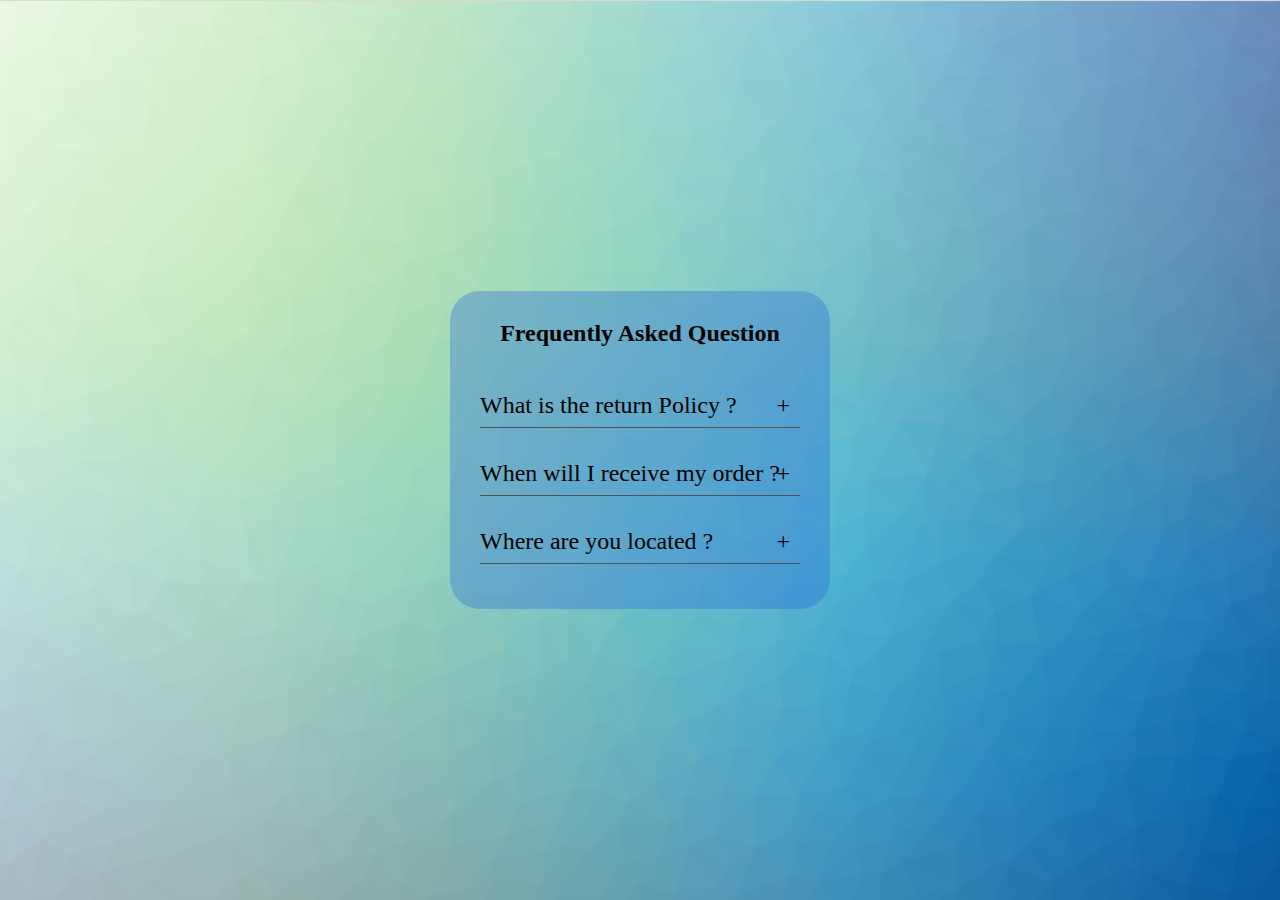
<file: accordion/index.html>
<!DOCTYPE html>
<html lang="en">
	<head>
		<meta charset="UTF-8" />
		<meta http-equiv="X-UA-Compatible" content="IE=edge" />
		<meta name="viewport" content="width=device-width, initial-scale=1.0" />
		<link rel="stylesheet" href="css/style.css" />
		<title>Document</title>
	</head>

	<body>
		<div class="accordion">
			<h2 class="accordion-title">Frequently Asked Question</h2>
			<div class="content-container">
				<div class="question">What is the return Policy ?</div>
				<div class="answer">
					Lorem ipsum dolor sit amet, consectetur adipisicing elit. Alias vitae dolor sit nostrum possimus soluta nesciunt! Cum architecto consequuntur dolorem tempora sit maxime, debitis
					itaque!
				</div>
			</div>
			<div class="content-container">
				<div class="question">When will I receive my order ?</div>
				<div class="answer">
					Lorem ipsum dolor sit amet, consectetur adipisicing elit. Alias vitae dolor sit nostrum possimus soluta nesciunt! Cum architecto consequuntur dolorem tempora sit maxime, debitis
					itaque!
				</div>
			</div>
			<div class="content-container">
				<div class="question">Where are you located ?</div>
				<div class="answer">
					Lorem ipsum dolor sit amet, consectetur adipisicing elit. Alias vitae dolor sit nostrum possimus soluta nesciunt! Cum architecto consequuntur dolorem tempora sit maxime, debitis
					itaque!
				</div>
			</div>
		</div>
		<script src="js/script.js"></script>
	</body>
</html>
</file>
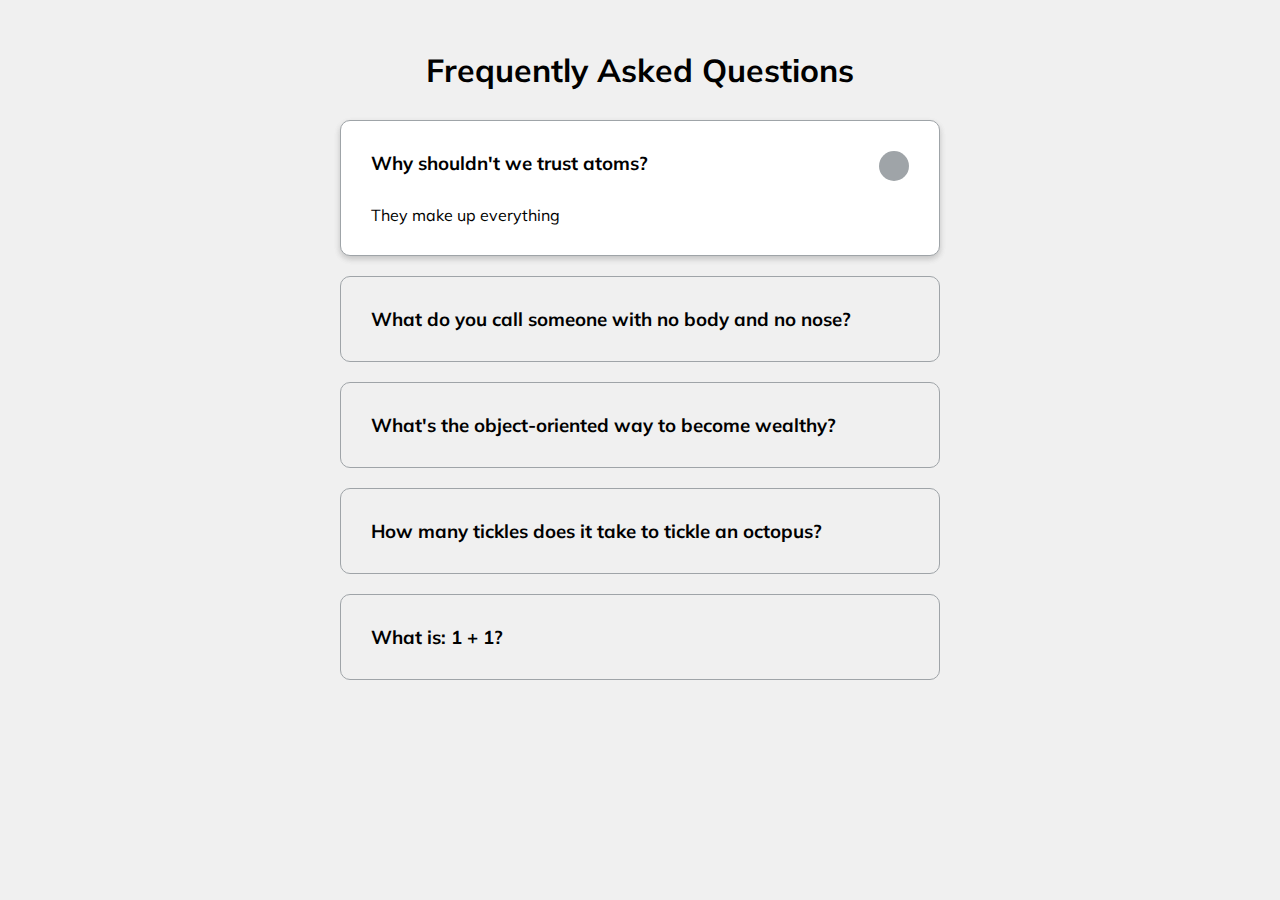
<file: anotherAccordion/index.html>
<!DOCTYPE html>
<html lang="en">
	<head>
		<meta charset="UTF-8" />
		<meta name="viewport" content="width=device-width, initial-scale=1.0" />
		<link
			rel="stylesheet"
			href="https://cdnjs.cloudflare.com/ajax/libs/font-awesome/5.14.0/css/all.min.css"
			integrity="sha512-1PKOgIY59xJ8Co8+NE6FZ+LOAZKjy+KY8iq0G4B3CyeY6wYHN3yt9PW0XpSriVlkMXe40PTKnXrLnZ9+fkDaog=="
			crossorigin="anonymous"
		/>
		<link rel="stylesheet" href="style.css" />
		<title>Form Wave</title>
	</head>
	<body>
		<h1>Frequently Asked Questions</h1>
		<div class="faq-container">
			<div class="faq active">
				<h3 class="faq-title">Why shouldn't we trust atoms?</h3>

				<p class="faq-text">They make up everything</p>

				<button class="faq-toggle">
					<i class="fas fa-chevron-down"></i>
					<i class="fas fa-times"></i>
				</button>
			</div>

			<div class="faq">
				<h3 class="faq-title">What do you call someone with no body and no nose?</h3>
				<p class="faq-text">Nobody knows.</p>
				<button class="faq-toggle">
					<i class="fas fa-chevron-down"></i>
					<i class="fas fa-times"></i>
				</button>
			</div>

			<div class="faq">
				<h3 class="faq-title">What's the object-oriented way to become wealthy?</h3>
				<p class="faq-text">Inheritance.</p>
				<button class="faq-toggle">
					<i class="fas fa-chevron-down"></i>
					<i class="fas fa-times"></i>
				</button>
			</div>

			<div class="faq">
				<h3 class="faq-title">How many tickles does it take to tickle an octopus?</h3>
				<p class="faq-text">Ten-tickles!</p>
				<button class="faq-toggle">
					<i class="fas fa-chevron-down"></i>
					<i class="fas fa-times"></i>
				</button>
			</div>

			<div class="faq">
				<h3 class="faq-title">What is: 1 + 1?</h3>
				<p class="faq-text">Depends on who are you asking.</p>
				<button class="faq-toggle">
					<i class="fas fa-chevron-down"></i>
					<i class="fas fa-times"></i>
				</button>
			</div>
		</div>

		<script src="script.js"></script>
	</body>
</html>
</file>
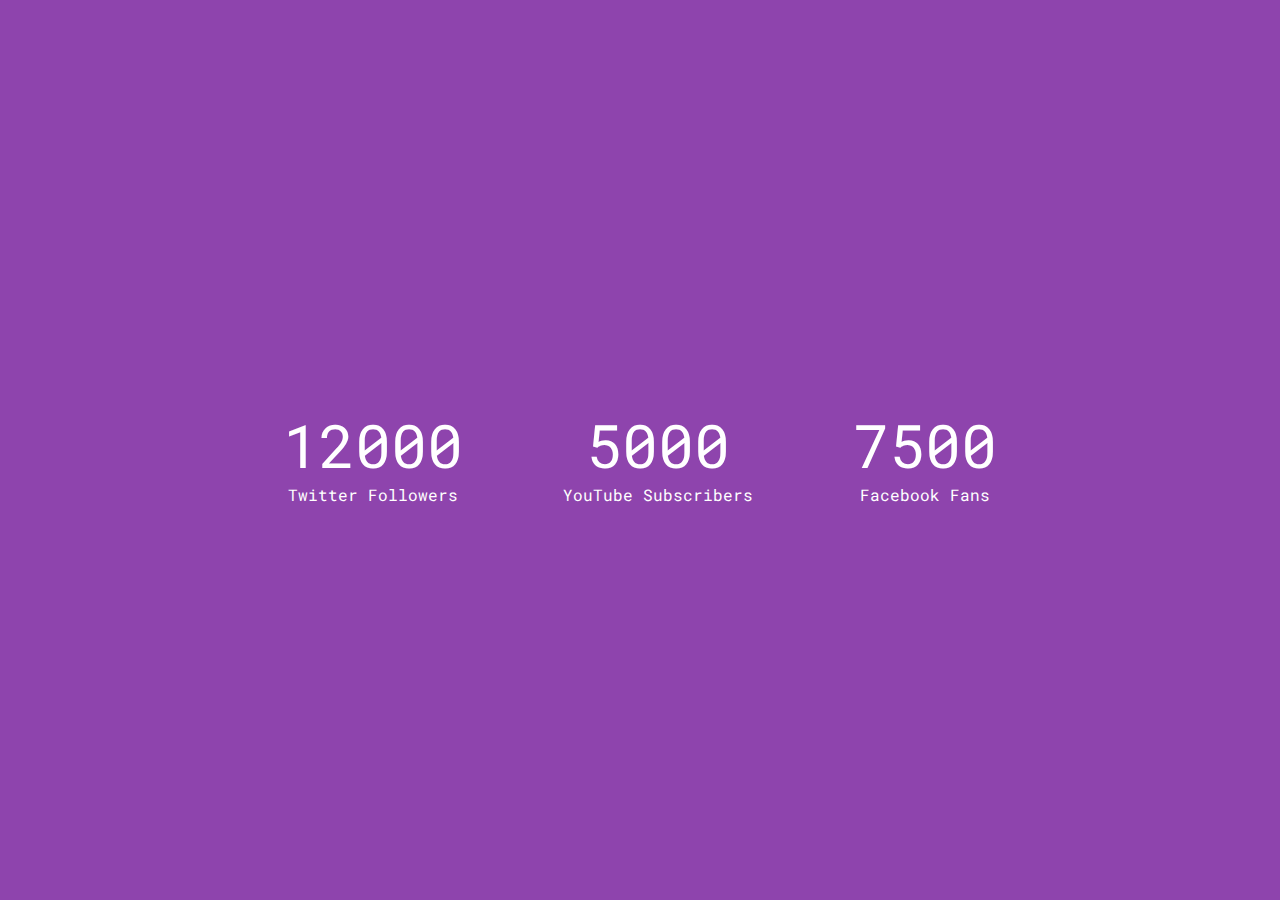
<file: incrementCounter/index.html>
<!DOCTYPE html>
<html lang="en">
	<head>
		<meta charset="UTF-8" />
		<meta name="viewport" content="width=device-width, initial-scale=1.0" />
		<link
			rel="stylesheet"
			href="https://cdnjs.cloudflare.com/ajax/libs/font-awesome/5.14.0/css/all.min.css"
			integrity="sha512-1PKOgIY59xJ8Co8+NE6FZ+LOAZKjy+KY8iq0G4B3CyeY6wYHN3yt9PW0XpSriVlkMXe40PTKnXrLnZ9+fkDaog=="
			crossorigin="anonymous"
		/>
		<link rel="stylesheet" href="style.css" />
		<title>Increment Counter</title>
	</head>
	<body>
		<div class="counter-container">
			<i class="fab fa-twitter fa-3x"></i>
			<div class="counter" data-target="12000"></div>
			<span>Twitter Followers</span>
		</div>

		<div class="counter-container">
			<i class="fab fa-youtube fa-3x"></i>
			<div class="counter" data-target="5000"></div>
			<span>YouTube Subscribers</span>
		</div>

		<div class="counter-container">
			<i class="fab fa-facebook fa-3x"></i>
			<div class="counter" data-target="7500"></div>
			<span>Facebook Fans</span>
		</div>

		<script src="script.js"></script>
	</body>
</html>
</file>
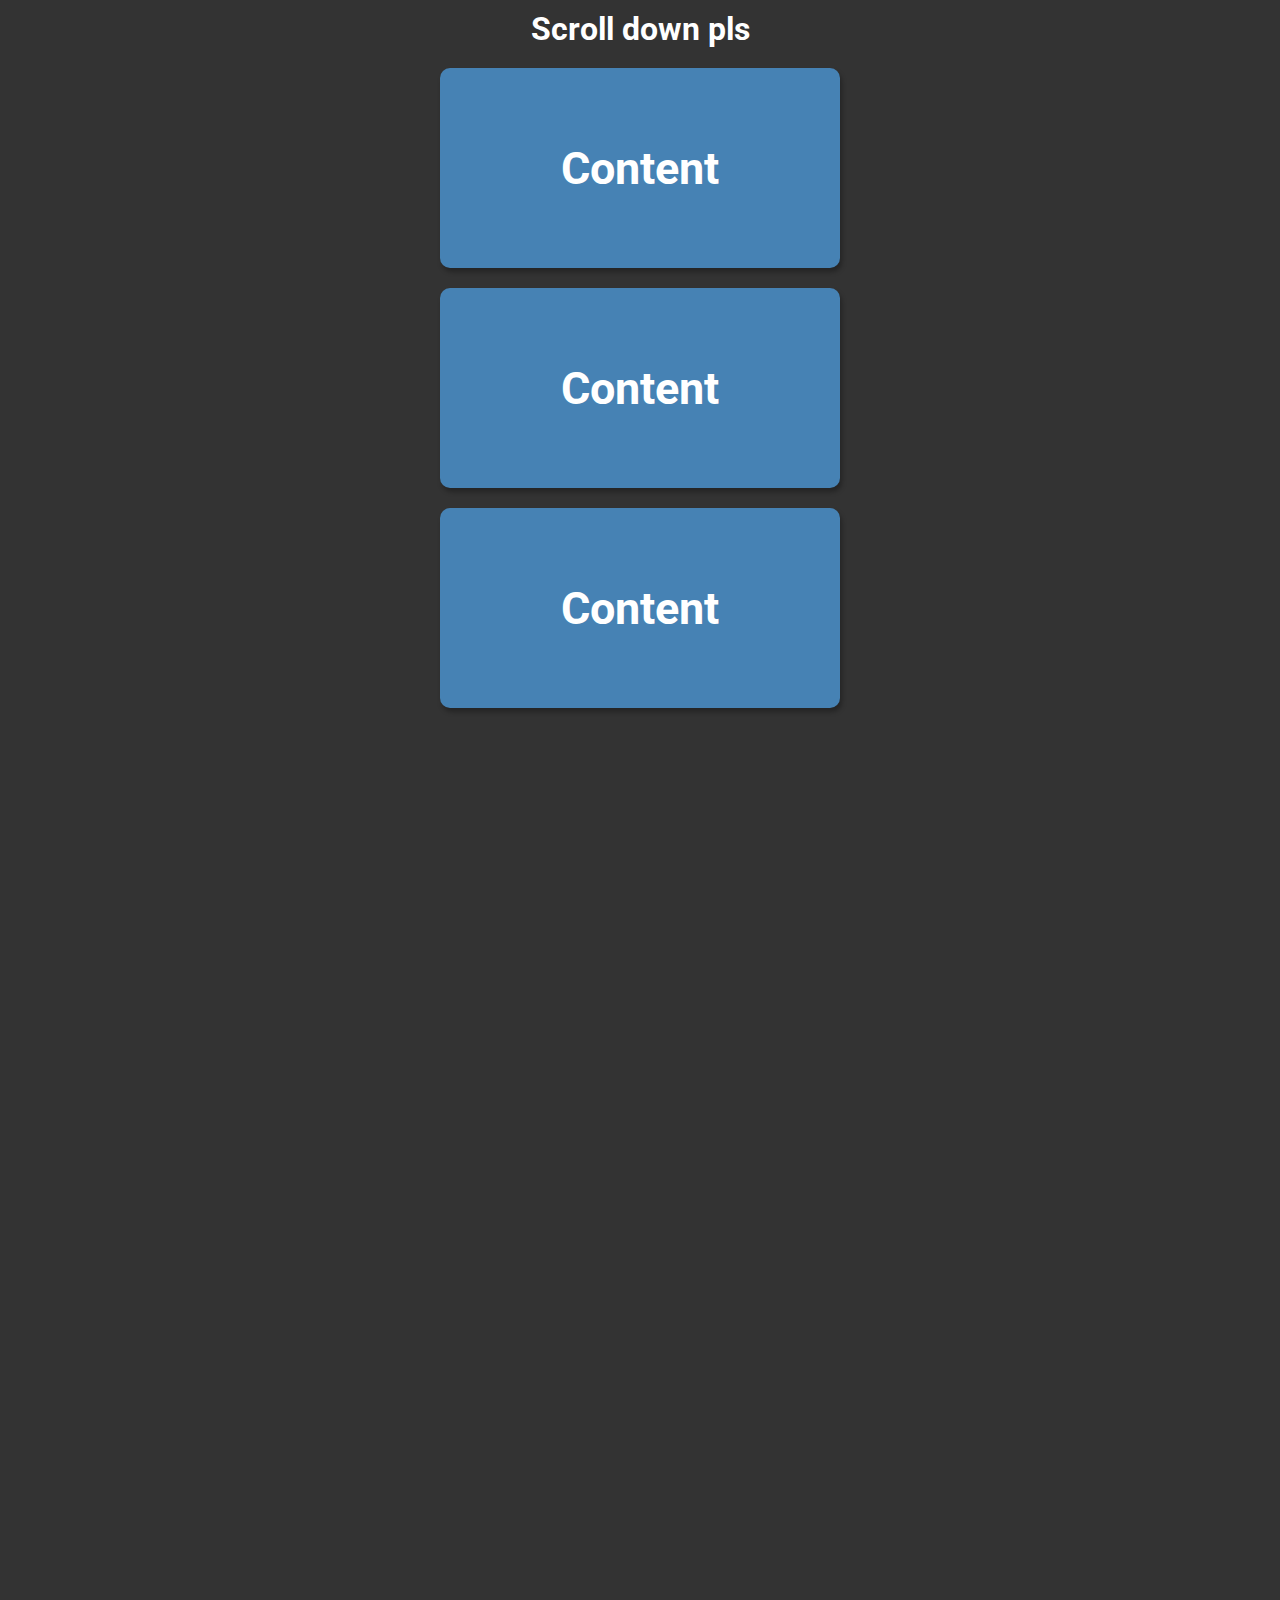
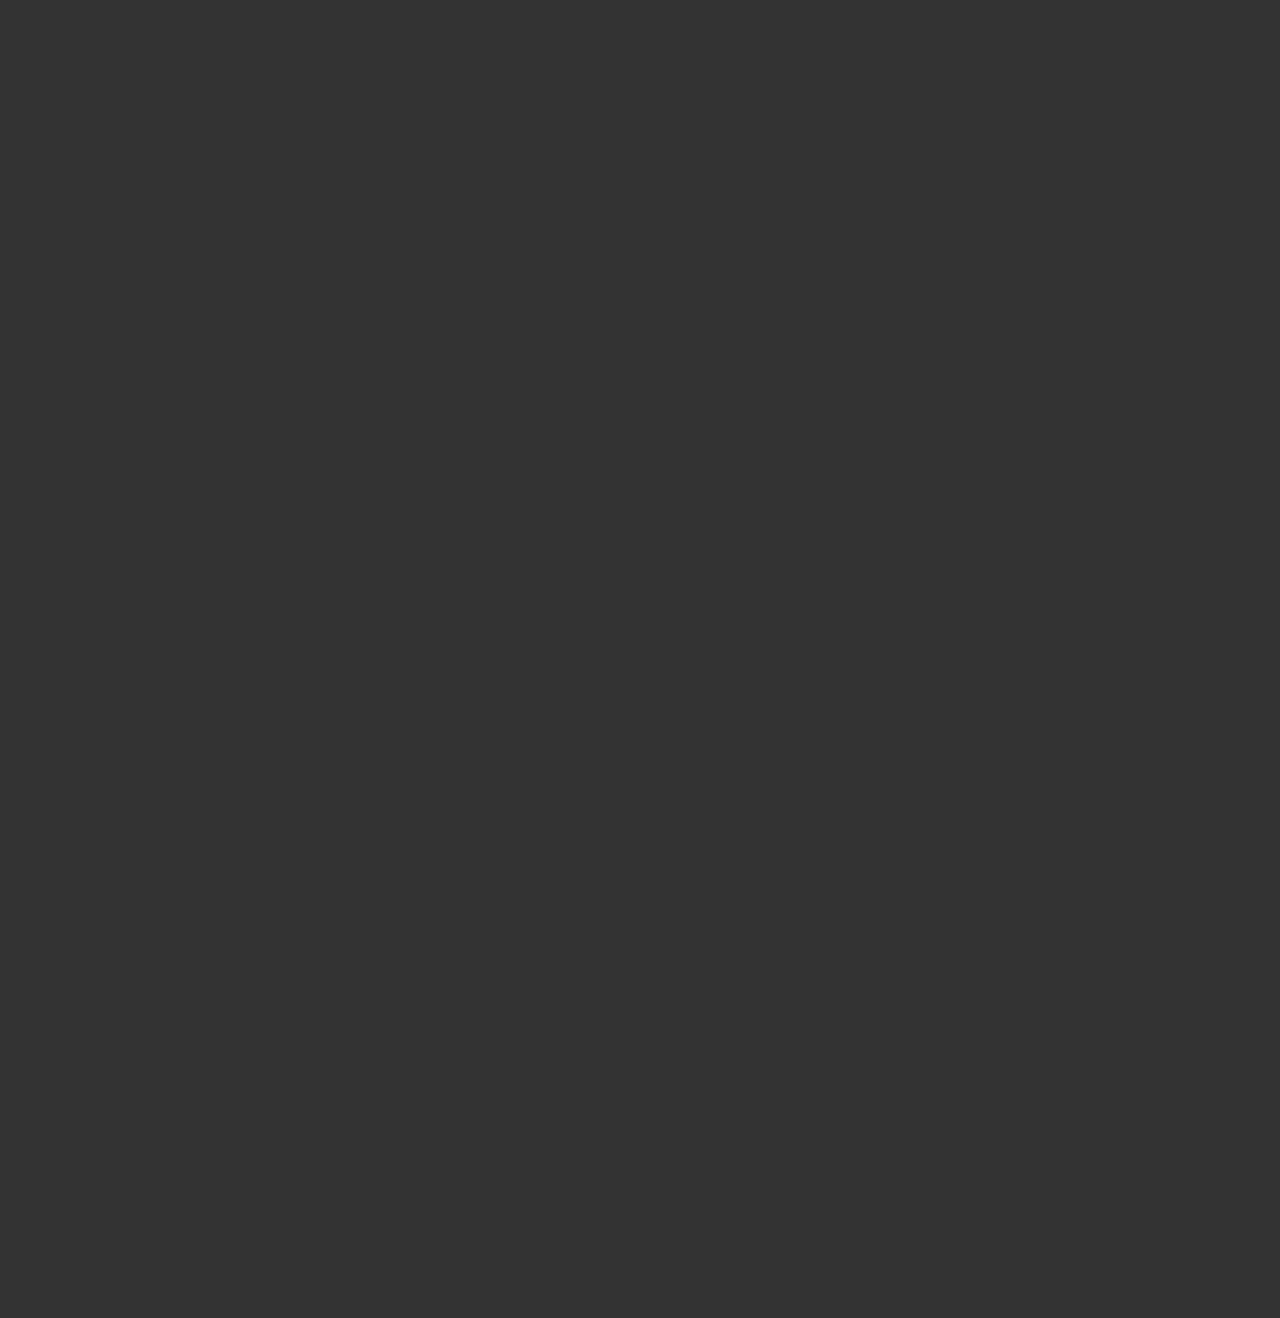
<file: scrollAnimation/index.html>
<!DOCTYPE html>
<html lang="en">
  <head>
    <meta charset="UTF-8" />
    <meta name="viewport" content="width=device-width, initial-scale=1.0" />
    <link rel="stylesheet" href="style.css" />
    <title>Scroll Animation</title>
  </head>
  <body>
    <h1>Scroll down pls</h1>
    <div class="box"><h2>Content</h2></div>
    <div class="box"><h2>Content</h2></div>
    <div class="box"><h2>Content</h2></div>
    <div class="box"><h2>Content</h2></div>
    <div class="box"><h2>Content</h2></div>
    <div class="box"><h2>Content</h2></div>
    <div class="box"><h2>Content</h2></div>
    <div class="box"><h2>Content</h2></div>
    <div class="box"><h2>Content</h2></div>
    <div class="box"><h2>Content</h2></div>
    <div class="box"><h2>Content</h2></div>
    <div class="box"><h2>Content</h2></div>
    <div class="box"><h2>Content</h2></div>

    <script src="script.js"></script>
  </body>
</html>
</file>
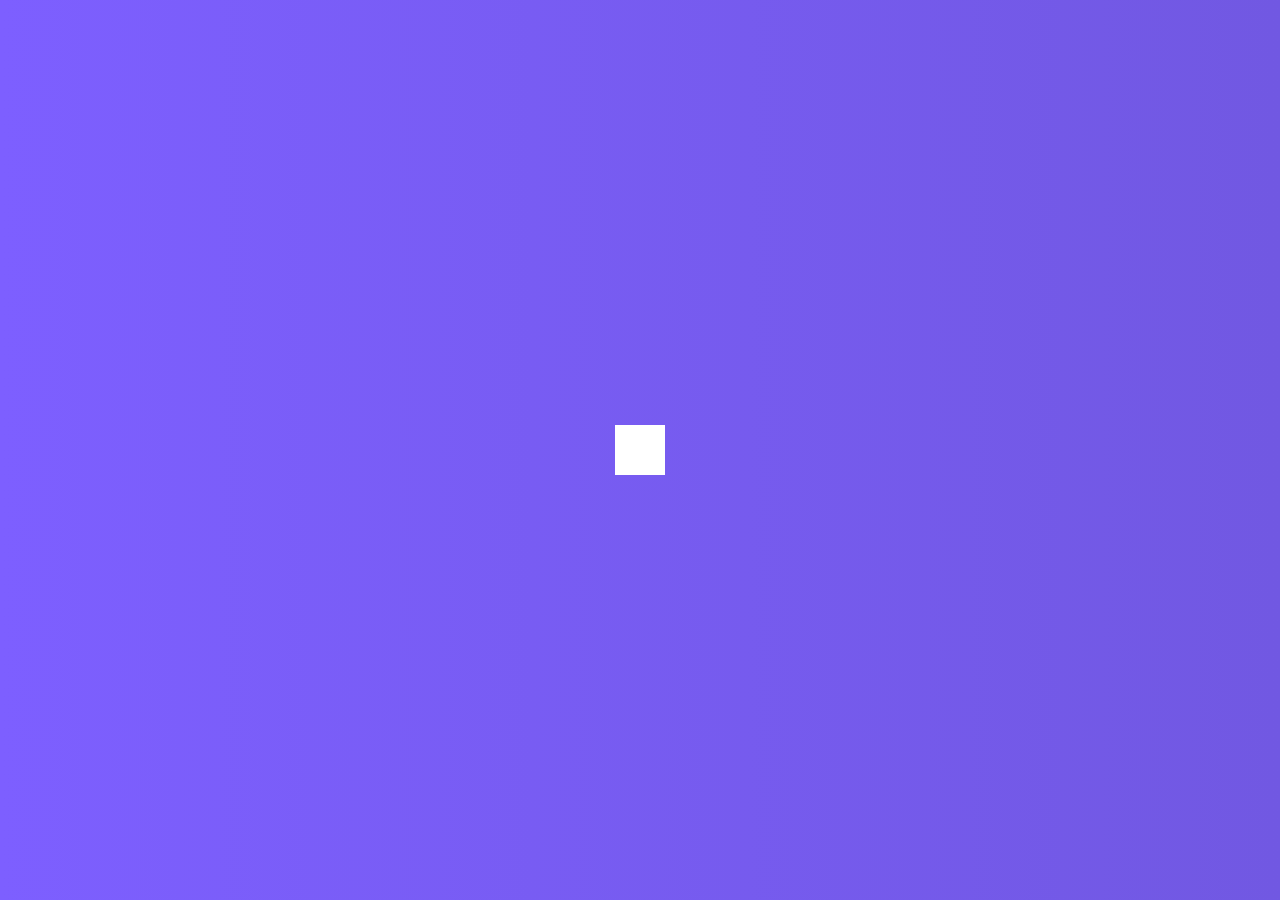
<file: searchWidgetHidden/index.html>
<!DOCTYPE html>
<html lang="en">
  <head>
    <meta charset="UTF-8" />
    <meta name="viewport" content="width=device-width, initial-scale=1.0" />
    <link rel="stylesheet" href="https://cdnjs.cloudflare.com/ajax/libs/font-awesome/5.14.0/css/all.min.css" integrity="sha512-1PKOgIY59xJ8Co8+NE6FZ+LOAZKjy+KY8iq0G4B3CyeY6wYHN3yt9PW0XpSriVlkMXe40PTKnXrLnZ9+fkDaog==" crossorigin="anonymous" />
    <link rel="stylesheet" href="style.css" />
    <title>Hidden Search</title>
  </head>
  <body>
    <div class="search">
      <input type="text" class="input" placeholder="Search...">
      <button class="btn">
        <i class="fas fa-search"></i>
      </button>
    </div>
    <script src="main.js"></script>
  </body>
</html>
</file>
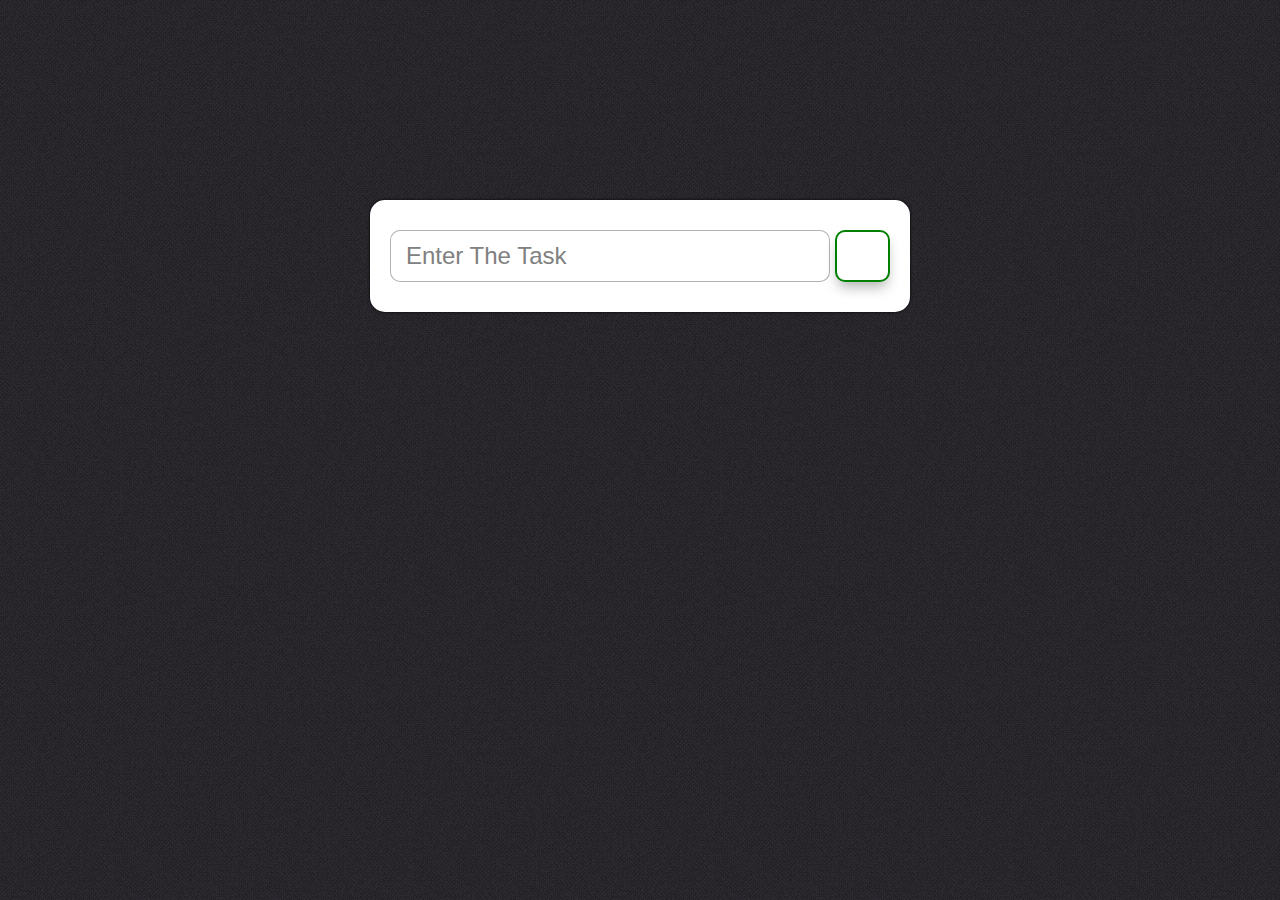
<file: todoList/index.html>
<!DOCTYPE html>
<html lang="en">
	<head>
		<meta charset="UTF-8" />
		<meta http-equiv="X-UA-Compatible" content="IE=edge" />
		<meta name="viewport" content="width=device-width, initial-scale=1.0" />
		<link rel="stylesheet" href="css/style.css" />
		<link
			rel="stylesheet"
			href="https://cdnjs.cloudflare.com/ajax/libs/font-awesome/6.2.0/css/all.min.css"
			integrity="sha512-xh6O/CkQoPOWDdYTDqeRdPCVd1SpvCA9XXcUnZS2FmJNp1coAFzvtCN9BmamE+4aHK8yyUHUSCcJHgXloTyT2A=="
			crossorigin="anonymous"
			referrerpolicy="no-referrer"
		/>
		<title>Document</title>
	</head>
	<body>
		<div class="container">
			<div id="add-task-container">
				<input type="text" placeholder="Enter The Task" id="input-task" />
				<button id="add-task"><i class="fa-solid fa-plus"></i></button>
			</div>

			<div id="task-container"></div>
		</div>
		<script src="js/script.js"></script>
	</body>
</html>
</file>
<file: accordion/css/style.css>
html,
body,
div,
span,
p {
	margin: 0;
	padding: 0;
	border: 0;
	font-size: 100%;
	font: inherit;
	vertical-align: baseline;
}

body {
	line-height: 1;
	background: url(../img/1.png) no-repeat center center/cover;
	height: 100vh;
	display: flex;
	justify-content: center;
	align-items: center;
}

h2 {
	margin: 0;
}

.accordion {
	width: 25%;
	background-color: #2568db57;
	padding: 30px;
	border-radius: 30px;
}

.accordion-title {
	margin-bottom: 30px;
	text-align: center;
}

.question {
	padding: 18px 0 10px 0;
	font-size: 24px;
	cursor: pointer;
	border-bottom: 1px solid #525252;
	position: relative;
}

.question::after {
	content: "+";
	position: absolute;
	right: 10px;
}

.answer {
	padding-top: 15px;
	line-height: 1.3;
	font-size: 18px;
	width: 100%;
	height: 0px;
	overflow: hidden;
	transition: 0.3s;
}

.content-container.active .answer {
	height: 75px;
}

.content-container.active .question::after {
	content: "-";
}

@media (max-width: 1260px) {
	.accordion {
		width: 40%;
	}
}

@media (max-width: 750px) {
	.accordion {
		width: 60%;
	}
}

@media (max-width: 480px) {
	.accordion {
		width: 70%;
	}
}

@media (max-width: 410px) {
	.accordion {
		width: 80%;
	}
}
</file>
<file: anotherAccordion/style.css>
@import url("https://fonts.googleapis.com/css?family=Muli&display=swap");

* {
	box-sizing: border-box;
}

body {
	font-family: "Muli", sans-serif;
	background-color: #f0f0f0;
}

h1 {
	margin: 50px 0 30px;
	text-align: center;
}

.faq-container {
	max-width: 600px;
	margin: 0 auto;
}

.faq {
	background-color: transparent;
	border: 1px solid #9fa4a8;
	border-radius: 10px;
	margin: 20px 0;
	padding: 30px;
	position: relative;
	overflow: hidden;
	transition: 0.3s ease;
}

.faq.active {
	background-color: #fff;
	box-shadow: 0 3px 6px rgba(0, 0, 0, 0.1), 0 3px 6px rgba(0, 0, 0, 0.1);
}

.faq.active::before,
.faq.active::after {
	content: "\f075";
	font-family: "Font Awesome 5 Free";
	color: #2ecc71;
	font-size: 7rem;
	position: absolute;
	opacity: 0.2;
	top: 20px;
	left: 20px;
	z-index: 0;
}

.faq.active::before {
	color: #3498db;
	top: -10px;
	left: -30px;
	transform: rotateY(180deg);
}

.faq-title {
	margin: 0 35px 0 0;
}

.faq-text {
	display: none;
	margin: 30px 0 0;
}

.faq.active .faq-text {
	display: block;
}

.faq-toggle {
	background-color: transparent;
	border: 0;
	border-radius: 50%;
	cursor: pointer;
	display: flex;
	align-items: center;
	justify-content: center;
	font-size: 16px;
	padding: 0;
	position: absolute;
	top: 30px;
	right: 30px;
	height: 30px;
	width: 30px;
}

.faq-toggle:focus {
	outline: 0;
}

.faq-toggle .fa-times {
	display: none;
}

.faq.active .faq-toggle .fa-times {
	color: #fff;
	display: block;
}

.faq.active .faq-toggle .fa-chevron-down {
	display: none;
}

.faq.active .faq-toggle {
	background-color: #9fa4a8;
}
</file>
<file: incrementCounter/style.css>
@import url('https://fonts.googleapis.com/css?family=Roboto+Mono&display=swap');

* {
  box-sizing: border-box;
}

body {
  background-color: #8e44ad;
  color: #fff;
  font-family: 'Roboto Mono', sans-serif;
  display: flex;
  align-items: center;
  justify-content: center;
  height: 100vh;
  margin: 0;
}

.counter-container {
  display: flex;
  flex-direction: column;
  justify-content: center;
  text-align: center;
  margin: 30px 50px;
}

.counter {
  font-size: 60px;
  margin-top: 10px;
}

@media (max-width: 580px) {
  body {
    flex-direction: column;
  }
}
</file>
<file: scrollAnimation/style.css>
@import url('https://fonts.googleapis.com/css2?family=Roboto:wght@400;700&display=swap');

* {
  box-sizing: border-box;
}

body {
  background-color: #333;
  font-family: 'Roboto', sans-serif;
  display: flex;
  flex-direction: column;
  align-items: center;
  justify-content: center;
  margin: 0;
  overflow-x: hidden;
}

h1 {
  margin: 10px;
  color: #fff;
}

.box {
  background-color: steelblue;
  color: #fff;
  display: flex;
  align-items: center;
  justify-content: center;
  width: 400px;
  height: 200px;
  margin: 10px;
  border-radius: 10px;
  box-shadow: 2px 4px 5px rgba(0, 0, 0, 0.3);
  transform: translateX(400%);
  transition: transform 0.4s ease;
}

.box:nth-of-type(even) {
  transform: translateX(-400%);
}

.box.show {
  transform: translateX(0);
}

.box h2 {
  font-size: 45px;
}
</file>
<file: searchWidgetHidden/style.css>
@import url('https://fonts.googleapis.com/css2?family=Roboto:wght@400;700&display=swap');

* {
  box-sizing: border-box;
}

body {
  background-image: linear-gradient(90deg, #7d5fff, #7158e2);
  font-family: 'Roboto', sans-serif;
  display: flex;
  align-items: center;
  justify-content: center;
  height: 100vh;
  overflow: hidden;
  margin: 0;
}

.search {
  position: relative;
  height: 50px;
}

.search .input {
  background-color: #fff;
  border: 0;
  font-size: 18px;
  padding: 15px;
  height: 50px;
  width: 50px;
  transition: width 0.3s ease;
}

.btn {
  background-color: #fff;
  border: 0;
  cursor: pointer;
  font-size: 24px;
  position: absolute;
  top: 0;
  left: 0;
  height: 50px;
  width: 50px;
  transition: transform 0.3s ease;
}

.btn:focus,
.input:focus {
  outline: none;
}

.search.active .input {
  width: 200px;
}

.search.active .btn {
  transform: translateX(198px);
}
</file>
<file: todoList/css/style.css>
html,
body,
div,
span,
p {
	margin: 0;
	padding: 0;
	border: 0;

	font-size: 100%;
	font: inherit;
	vertical-align: baseline;
}

button {
	cursor: pointer;
}

body {
	display: flex;
	justify-content: center;

	margin-top: 200px;
	/* align-items: center; */

	background: url(../img/black-orchid.png);
	background-color: #312d36;
}

#add-task-container {
	display: flex;
	width: 500px;
	max-width: 500px;

	padding: 30px 20px;
	border-radius: 15px;
	margin-bottom: 20px;

	background-color: white;
	box-shadow: 0 0 3px;
}

input {
	flex: 5;
	height: 40px;

	margin-right: 5px;
	border-radius: 10px;
	padding: 5px 15px;

	font-size: 1.5rem;

	border: rgba(0, 0, 0, 0.3) solid 1px;
}

input:focus {
	color: #000;
	outline: none;
}

input::placeholder {
	color: grey;
}

input:focus::placeholder {
	color: transparent;
}

#add-task {
	flex: 0.5;
	padding: 5px;

	color: green;
	border: green solid 2px;
	border-radius: 10px;

	transition: 0.3s;

	font-size: 1.2rem;
	background-color: white;
	box-shadow: 0px 8px 13px -3px rgba(0, 0, 0, 0.3);
	-webkit-box-shadow: 0px 8px 13px -3px rgba(0, 0, 0, 0.3);
}

#add-task:hover {
	color: #fff;
	background-color: green;
	box-shadow: 0px 8px 13px -3px rgba(0, 0, 0, 0.7);
	-webkit-box-shadow: 0px 8px 13px -3px rgba(0, 0, 0, 0.7);
}

#task-container {
	max-width: 470px;

	margin: 0 auto;
}

.task {
	display: flex;
	justify-content: space-between;
	max-width: 100%;
	padding: 10px;
	margin-bottom: 15px;

	background-color: #fff;
	border-radius: 10px;
	box-shadow: 0 0 3px;
	transition: box-shadow 0.2s;
}

.task:hover {
	-webkit-box-shadow: 0px 10px 27px -6px rgba(255,255,255,0.89); 
box-shadow: 0px 10px 27px -6px rgba(255,255,255,0.89);
}

.task span {
	flex: 5;
	padding: 5px;
	overflow: hidden;

	font-size: 1.2rem;
	text-decoration: none;
}

.task button {
	flex: 0.5;

	border-radius: 10px;
	background-color: #fff;
}

.task .check-task {
	margin-right: 5px;

	transition: 0.3s;

	color: orange;
	border: orange solid 2px;
	box-shadow: 0px 8px 13px -3px rgba(0, 0, 0, 0.3);
	-webkit-box-shadow: 0px 8px 13px -3px rgba(0, 0, 0, 0.3);
}

.task .check-task:hover {
	color: #fff;
	background-color: orange;
	box-shadow: 0px 8px 13px -3px rgba(0, 0, 0, 0.7);
	-webkit-box-shadow: 0px 8px 13px -3px rgba(0, 0, 0, 0.7);
}

.task .delete-task {
	transition: 0.3s;

	color: crimson;
	border: crimson solid 2px;
	box-shadow: 0px 8px 13px -3px rgba(0, 0, 0, 0.3);
	-webkit-box-shadow: 0px 8px 13px -3px rgba(0, 0, 0, 0.3);
}

.task .delete-task:hover {
	color: #fff;
	background-color: crimson;
	box-shadow: 0px 8px 13px -3px rgba(0, 0, 0, 0.7);
	-webkit-box-shadow: 0px 8px 13px -3px rgba(0, 0, 0, 0.7);
}

div.line-through span {
	text-decoration: line-through;
}
</file>
